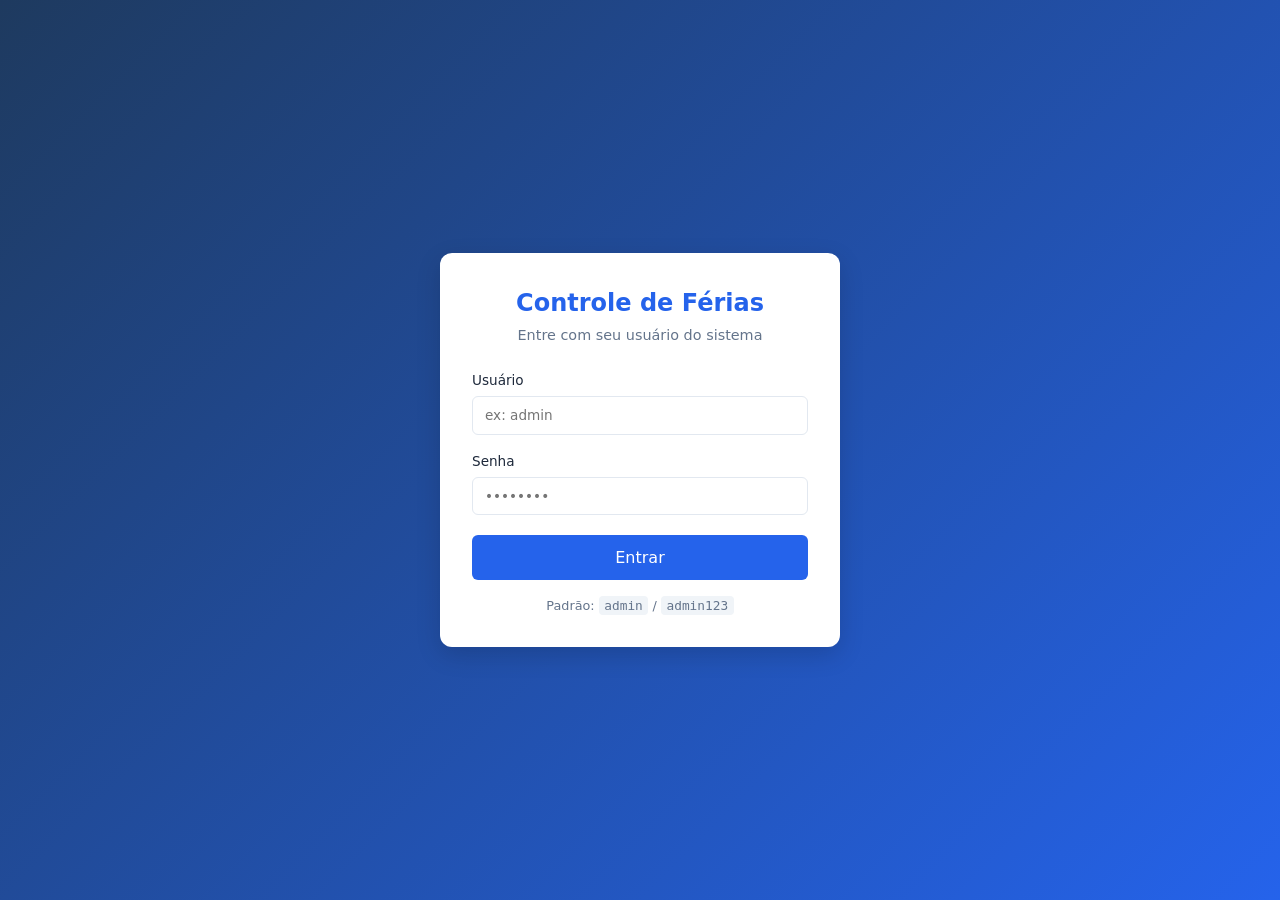
<file: login.html>
<!DOCTYPE html>
<html lang="pt-BR">
<head>
    <meta charset="UTF-8">
    <meta name="viewport" content="width=device-width, initial-scale=1.0">
    <title>Login — Controle de Férias</title>
    <link rel="stylesheet" href="css/style.css">
</head>
<body class="pagina-login">
    <div class="login-card">
        <div class="login-header">
            <h1>Controle de Férias</h1>
            <p>Entre com seu usuário do sistema</p>
        </div>
        <form id="form-login" class="login-form">
            <label>
                Usuário
                <input type="text" id="login-usuario" autocomplete="username" required placeholder="ex: admin">
            </label>
            <label>
                Senha
                <input type="password" id="login-senha" autocomplete="current-password" required placeholder="••••••••">
            </label>
            <button type="submit" class="btn-login">Entrar</button>
        </form>
        <p class="login-dica">Padrão: <code>admin</code> / <code>admin123</code></p>
    </div>
    <div id="toast" class="toast hidden"></div>
    <script src="js/config.js"></script>
    <script src="js/auth.js"></script>
    <script src="js/login.js"></script>
</body>
</html>
</file>
<file: css/style.css>
* {
    box-sizing: border-box;
    margin: 0;
    padding: 0;
}

:root {
    --bg: #f0f4f8;
    --card: #ffffff;
    --primary: #2563eb;
    --primary-hover: #1d4ed8;
    --success: #16a34a;
    --danger: #dc2626;
    --warning: #ca8a04;
    --text: #1e293b;
    --muted: #64748b;
    --border: #e2e8f0;
}

body {
    font-family: 'Segoe UI', system-ui, sans-serif;
    background: var(--bg);
    color: var(--text);
    line-height: 1.5;
    min-height: 100vh;
}

.header {
    background: linear-gradient(135deg, #1e40af, #2563eb);
    color: white;
    padding: 2rem 1.5rem;
    text-align: center;
}

.header h1 {
    font-size: 1.75rem;
    margin-bottom: 0.25rem;
}

.header p {
    opacity: 0.9;
    font-size: 0.95rem;
}

.header-top {
    max-width: 900px;
    margin: 0 auto;
    display: flex;
    flex-wrap: wrap;
    align-items: center;
    justify-content: space-between;
    gap: 1rem;
    text-align: left;
}

.header-user {
    display: flex;
    align-items: center;
    gap: 0.75rem;
    font-size: 0.9rem;
}

.btn-sair {
    background: rgba(255, 255, 255, 0.2);
    border: 1px solid rgba(255, 255, 255, 0.5);
    padding: 0.4rem 0.75rem;
    font-size: 0.85rem;
}

.btn-sair:hover {
    background: rgba(255, 255, 255, 0.35);
}

.pagina-login {
    display: flex;
    align-items: center;
    justify-content: center;
    min-height: 100vh;
    background: linear-gradient(135deg, #1e3a5f, #2563eb);
}

.login-card {
    background: var(--card);
    border-radius: 12px;
    padding: 2rem;
    width: 100%;
    max-width: 400px;
    margin: 1rem;
    box-shadow: 0 8px 24px rgba(0, 0, 0, 0.15);
}

.login-header {
    text-align: center;
    margin-bottom: 1.5rem;
}

.login-header h1 {
    color: var(--primary);
    font-size: 1.5rem;
    margin-bottom: 0.25rem;
}

.login-header p {
    color: var(--muted);
    font-size: 0.9rem;
}

.login-form {
    display: flex;
    flex-direction: column;
    gap: 1rem;
}

.login-form label {
    display: flex;
    flex-direction: column;
    gap: 0.35rem;
    font-size: 0.85rem;
    font-weight: 500;
}

.btn-login {
    width: 100%;
    padding: 0.65rem;
    margin-top: 0.25rem;
}

.login-dica {
    margin-top: 1rem;
    text-align: center;
    font-size: 0.8rem;
    color: var(--muted);
}

.login-dica code {
    background: var(--bg);
    padding: 0.1rem 0.35rem;
    border-radius: 4px;
}

.grupo-data {
    border: 1px solid var(--border);
    border-radius: 8px;
    padding: 0.75rem;
}

.grupo-data legend {
    font-size: 0.85rem;
    font-weight: 600;
    padding: 0 0.25rem;
}

.data-campos {
    display: flex;
    flex-wrap: wrap;
    gap: 0.5rem;
}

.data-campos label {
    flex: 1;
    min-width: 90px;
    display: flex;
    flex-direction: column;
    gap: 0.25rem;
    font-size: 0.8rem;
    font-weight: 500;
}

.container {
    max-width: 900px;
    margin: 0 auto;
    padding: 1.5rem;
    display: flex;
    flex-direction: column;
    gap: 1.25rem;
}

.card {
    background: var(--card);
    border-radius: 10px;
    padding: 1.25rem;
    box-shadow: 0 1px 3px rgba(0, 0, 0, 0.08);
    border: 1px solid var(--border);
}

.card h2 {
    font-size: 1.1rem;
    margin-bottom: 1rem;
    color: var(--primary);
}

.form-inline {
    display: flex;
    flex-wrap: wrap;
    gap: 0.5rem;
    margin-bottom: 1rem;
}

.form-grid {
    display: grid;
    gap: 0.75rem;
}

.form-grid label {
    display: flex;
    flex-direction: column;
    gap: 0.25rem;
    font-size: 0.85rem;
    font-weight: 500;
}

input, select, button {
    font: inherit;
    padding: 0.5rem 0.75rem;
    border: 1px solid var(--border);
    border-radius: 6px;
}

input:focus, select:focus {
    outline: 2px solid var(--primary);
    outline-offset: 1px;
}

button {
    background: var(--primary);
    color: white;
    border: none;
    cursor: pointer;
    font-weight: 500;
}

button:hover {
    background: var(--primary-hover);
}

.btn-secundario {
    background: transparent;
    color: var(--primary);
    border: 1px solid var(--border);
}

.btn-secundario:hover {
    background: #eaf2ff;
}

.hint {
    font-weight: 400;
    color: var(--muted);
    font-size: 0.8rem;
    margin-left: 0.25rem;
}

.acoes-form {
    display: flex;
    gap: 0.5rem;
    flex-wrap: wrap;
}

.acoes-form .btn-primary {
    justify-self: unset;
}

.acoes-inline {
    display: flex;
    gap: 0.35rem;
    flex-wrap: wrap;
}

.btn-editar {
    background: var(--primary);
    font-size: 0.85rem;
    padding: 0.35rem 0.6rem;
}

.btn-excluir {
    background: var(--danger);
    font-size: 0.85rem;
    padding: 0.35rem 0.6rem;
}

.btn-excluir:hover {
    background: #b91c1c;
}

.btn-primary {
    justify-self: start;
}

.info-dias {
    padding: 0.5rem 0;
    color: var(--muted);
}

.info-dias strong {
    color: var(--primary);
    font-size: 1.1rem;
}

.lista {
    display: flex;
    flex-direction: column;
    gap: 0.5rem;
}

.item {
    display: flex;
    flex-wrap: wrap;
    align-items: center;
    justify-content: space-between;
    gap: 0.5rem;
    padding: 0.75rem;
    background: var(--bg);
    border-radius: 8px;
    border: 1px solid var(--border);
}

.item-info {
    flex: 1;
    min-width: 200px;
}

.item-info strong {
    display: block;
}

.item-info span {
    font-size: 0.85rem;
    color: var(--muted);
}

.badge {
    display: inline-block;
    padding: 0.2rem 0.5rem;
    border-radius: 4px;
    font-size: 0.75rem;
    font-weight: 600;
    text-transform: uppercase;
}

.badge-pendente { background: #fef3c7; color: #92400e; }
.badge-aprovada { background: #dcfce7; color: #166534; }
.badge-rejeitada { background: #fee2e2; color: #991b1b; }

.saldo {
    font-weight: 600;
    color: var(--primary);
}

.acoes {
    display: flex;
    gap: 0.35rem;
}

.btn-aprovar {
    background: var(--success);
    font-size: 0.85rem;
    padding: 0.35rem 0.6rem;
}

.btn-aprovar:hover { background: #15803d; }

.btn-rejeitar {
    background: var(--danger);
    font-size: 0.85rem;
    padding: 0.35rem 0.6rem;
}

.btn-rejeitar:hover { background: #b91c1c; }

.vazio {
    color: var(--muted);
    font-style: italic;
    padding: 0.5rem 0;
}

.toast {
    position: fixed;
    bottom: 1.5rem;
    right: 1.5rem;
    padding: 0.75rem 1rem;
    border-radius: 8px;
    color: white;
    font-size: 0.9rem;
    max-width: 320px;
    z-index: 100;
    transition: opacity 0.3s;
}

.toast.ok { background: var(--success); }
.toast.erro { background: var(--danger); }
.toast.hidden { opacity: 0; pointer-events: none; }

@media (max-width: 600px) {
    .form-inline { flex-direction: column; }
    .form-inline input, .form-inline button { width: 100%; }
}
</file>
